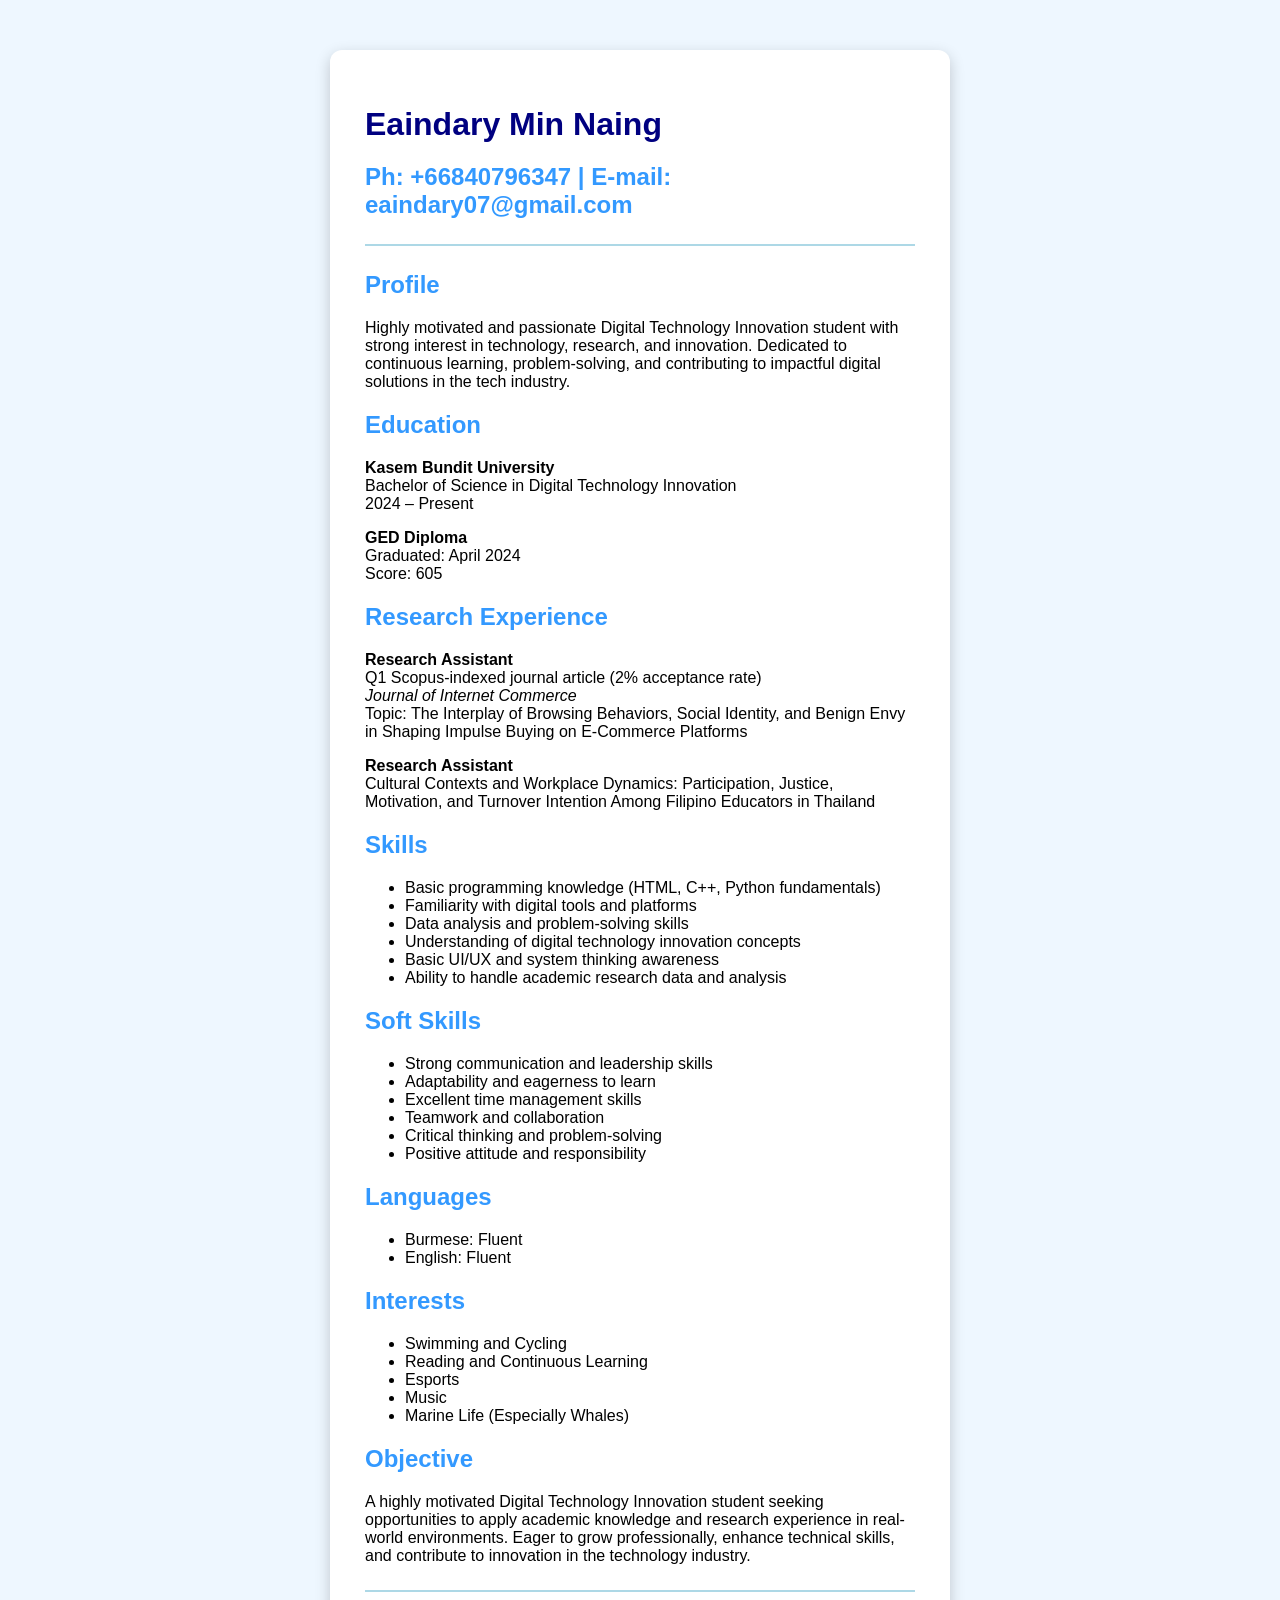
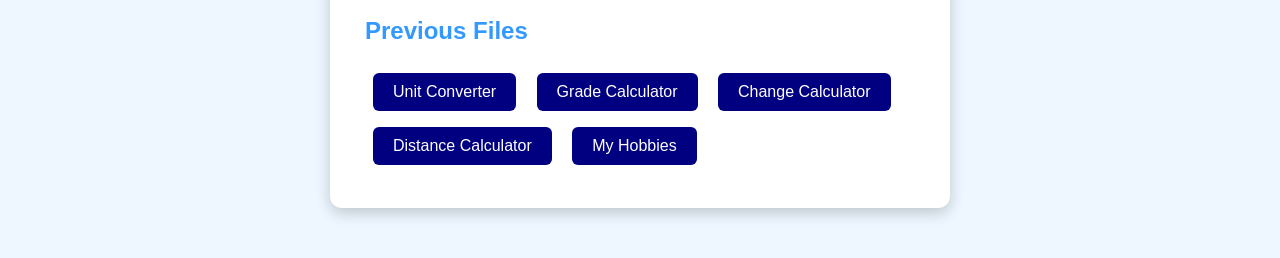
<file: index.html>
<!DOCTYPE html>
<html>

<head>
    <title>My Website</title>
    <link rel="stylesheet" href="style.css">
    
    <link rel="manifest" href="manifest.json">

    <meta name="theme-color" content="#000080">
</head>

<body>

<div class="container">

    <h1>Eaindary Min Naing</h1>

    <h2 class="contact">
        Ph: +66840796347 | E-mail: eaindary07@gmail.com
    </h2>

    <hr>

    <h2>Profile</h2>
    <p>
        Highly motivated and passionate Digital Technology Innovation student with strong interest in technology, research, and innovation.
        Dedicated to continuous learning, problem-solving, and contributing to impactful digital solutions in the tech industry.
    </p>

    <h2>Education</h2>

    <p>
        <b>Kasem Bundit University</b><br>
        Bachelor of Science in Digital Technology Innovation<br>
        2024 – Present
    </p>

    <p>
        <b>GED Diploma</b><br>
        Graduated: April 2024<br>
        Score: 605
    </p>

    <h2>Research Experience</h2>

    <p>
        <b>Research Assistant</b><br>
        Q1 Scopus-indexed journal article (2% acceptance rate)<br>
        <i>Journal of Internet Commerce</i><br>
        Topic: The Interplay of Browsing Behaviors, Social Identity, and Benign Envy in Shaping Impulse Buying on E-Commerce Platforms
    </p>

    <p>
        <b>Research Assistant</b><br>
        Cultural Contexts and Workplace Dynamics: Participation, Justice, Motivation, and Turnover Intention Among Filipino Educators in Thailand
    </p>

    <h2>Skills</h2>

    <ul>
        <li>Basic programming knowledge (HTML, C++, Python fundamentals)</li>
        <li>Familiarity with digital tools and platforms</li>
        <li>Data analysis and problem-solving skills</li>
        <li>Understanding of digital technology innovation concepts</li>
        <li>Basic UI/UX and system thinking awareness</li>
        <li>Ability to handle academic research data and analysis</li>
    </ul>

    <h2>Soft Skills</h2>

    <ul>
        <li>Strong communication and leadership skills</li>
        <li>Adaptability and eagerness to learn</li>
        <li>Excellent time management skills</li>
        <li>Teamwork and collaboration</li>
        <li>Critical thinking and problem-solving</li>
        <li>Positive attitude and responsibility</li>
    </ul>

    <h2>Languages</h2>

    <ul>
        <li>Burmese: Fluent</li>
        <li>English: Fluent</li>
    </ul>

    <h2>Interests</h2>

    <ul>
        <li>Swimming and Cycling</li>
        <li>Reading and Continuous Learning</li>
        <li>Esports</li>
        <li>Music</li>
        <li>Marine Life (Especially Whales)</li>
    </ul>

    <h2>Objective</h2>

    <p>
        A highly motivated Digital Technology Innovation student seeking opportunities to apply academic knowledge and research experience in real-world environments.
        Eager to grow professionally, enhance technical skills, and contribute to innovation in the technology industry.
    </p>

    <hr>

    <h2>Previous Files</h2>


    <button onclick="window.location.href='unitconverter.html'">
        Unit Converter
    </button>

    <button onclick="window.location.href='calculategrade.html'">
        Grade Calculator
    </button>

    <button onclick="window.location.href='Change Calculator.html'">
        Change Calculator
    </button>

    <button onclick="window.location.href='distance.html'">
        Distance Calculator
    </button>

    <button onclick="window.location.href='hobby.html'">
        My Hobbies
    </button>

</div>
<script>

if ("serviceWorker" in navigator) {

    navigator.serviceWorker.register("sw.js")
    .then(function() {
        console.log("Service Worker Registered");
    })
    .catch(function(error) {
        console.log("Service Worker Registration Failed:", error);
    });

}

</script>

</body>
</html>
</file>
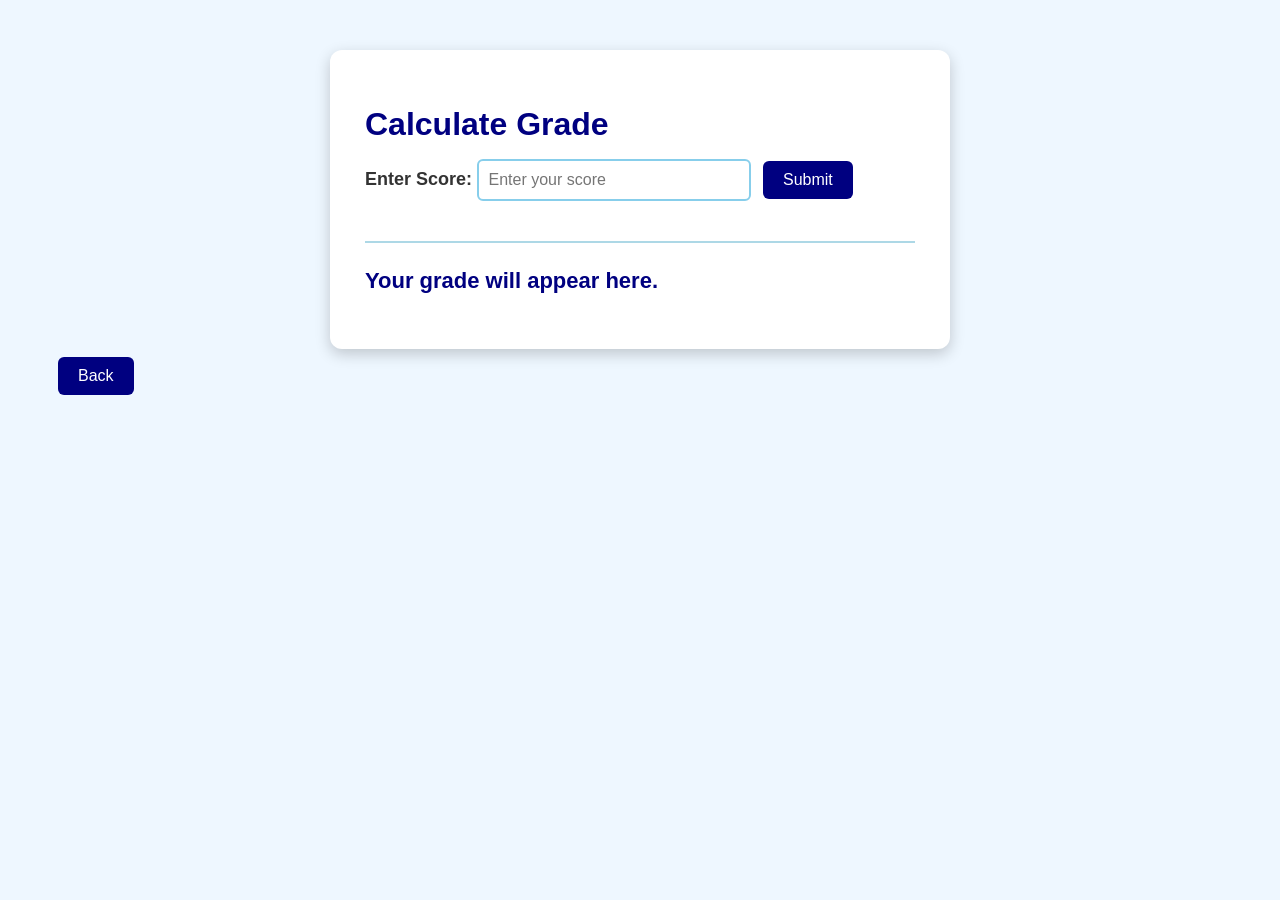
<file: calculategrade.html>
<!DOCTYPE html>
<html>
<head>
    <title>Calculate Grade</title>
    <link rel="stylesheet" href="style.css">
</head>

<body>

<div class="container">

    <h1>Calculate Grade</h1>

    <label>Enter Score:</label>

    <input type="number" id="score" placeholder="Enter your score">

    <button onclick="calculateGrade()">Submit</button>

    <hr>

    <h2 id="answer">Your grade will appear here.</h2>

</div>

<script>

function calculateGrade(){

    var score = document.getElementById("score").value;

    if(score == "")
    {
        document.getElementById("answer").innerHTML =
        "Please enter a score.";
        return;
    }
    if(score < 0 || score > 100)
    {
        document.getElementById("answer").innerHTML =
        "Score must be between 0 and 100.";
         return;
    }

    if(score >= 85)
    {
        document.getElementById("answer").innerHTML =
        "You got an A!";
    }
    else if(score >= 75)
    {
        document.getElementById("answer").innerHTML =
        "You got a B!";
    }
    else if(score >= 65)
    {
        document.getElementById("answer").innerHTML =
        "You got a C!";
    }
    else if(score >= 45)
    {
        document.getElementById("answer").innerHTML =
        "You got a D!";
    }
    else if(score <= 45)
    {
        document.getElementById("answer").innerHTML =
        "You got an F!";
    }

}

</script>
<button onclick="window.location.href='index.html'">
    Back
</button>

</body>
</html>
</file>
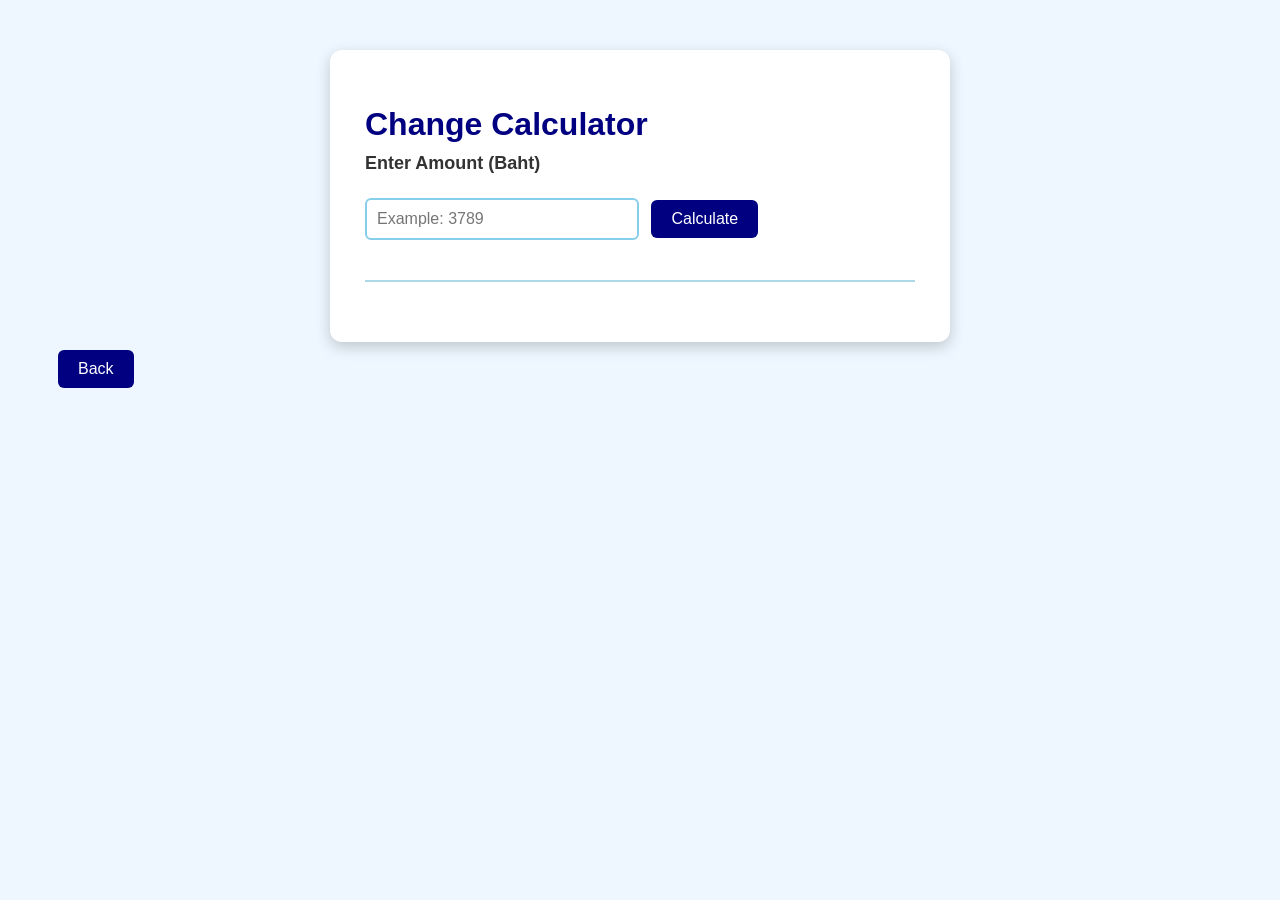
<file: Change Calculator.html>
<!DOCTYPE html>
<html>
<head>
    <title>Change Calculator</title>
    <link rel="stylesheet" href="style.css">
</head>

<body>

<div class="container">

    <h1>Change Calculator</h1>

    <label>Enter Amount (Baht)</label><br><br>

    <input type="number" id="money" placeholder="Example: 3789">

    <button onclick="calculate()">Calculate</button>

    <hr>

    <h2 id="result"></h2>

</div>

<script>

function calculate(){

    var amount = parseInt(document.getElementById("money").value);

    if(isNaN(amount)){
        document.getElementById("result").innerHTML =
        "Please enter an amount.";
        return;
    }
    if(amount < 0){
        document.getElementById("result").innerHTML =
        "Amount cannot be negative.";
        return;
    }

    var note1000 = Math.floor(amount / 1000);
    amount = amount % 1000;

    var note500 = Math.floor(amount / 500);
    amount = amount % 500;

    var note100 = Math.floor(amount / 100);
    amount = amount % 100;

    var note50 = Math.floor(amount / 50);
    amount = amount % 50;

    var note20 = Math.floor(amount / 20);
    amount = amount % 20;

    var coin10 = Math.floor(amount / 10);
    amount = amount % 10;

    var coin5 = Math.floor(amount / 5);
    amount = amount % 5;

    var coin2 = Math.floor(amount / 2);
    amount = amount % 2;

    var coin1 = amount;

    document.getElementById("result").innerHTML =
    "1000 Baht : " + note1000 + "<br>" +
    "500 Baht : " + note500 + "<br>" +
    "100 Baht : " + note100 + "<br>" +
    "50 Baht : " + note50 + "<br>" +
    "20 Baht : " + note20 + "<br>" +
    "10 Baht : " + coin10 + "<br>" +
    "5 Baht : " + coin5 + "<br>" +
    "2 Baht : " + coin2 + "<br>" +
    "1 Baht : " + coin1;

}

</script>
<button onclick="window.location.href='index.html'">
    Back
</button>

</body>
</html>
</file>
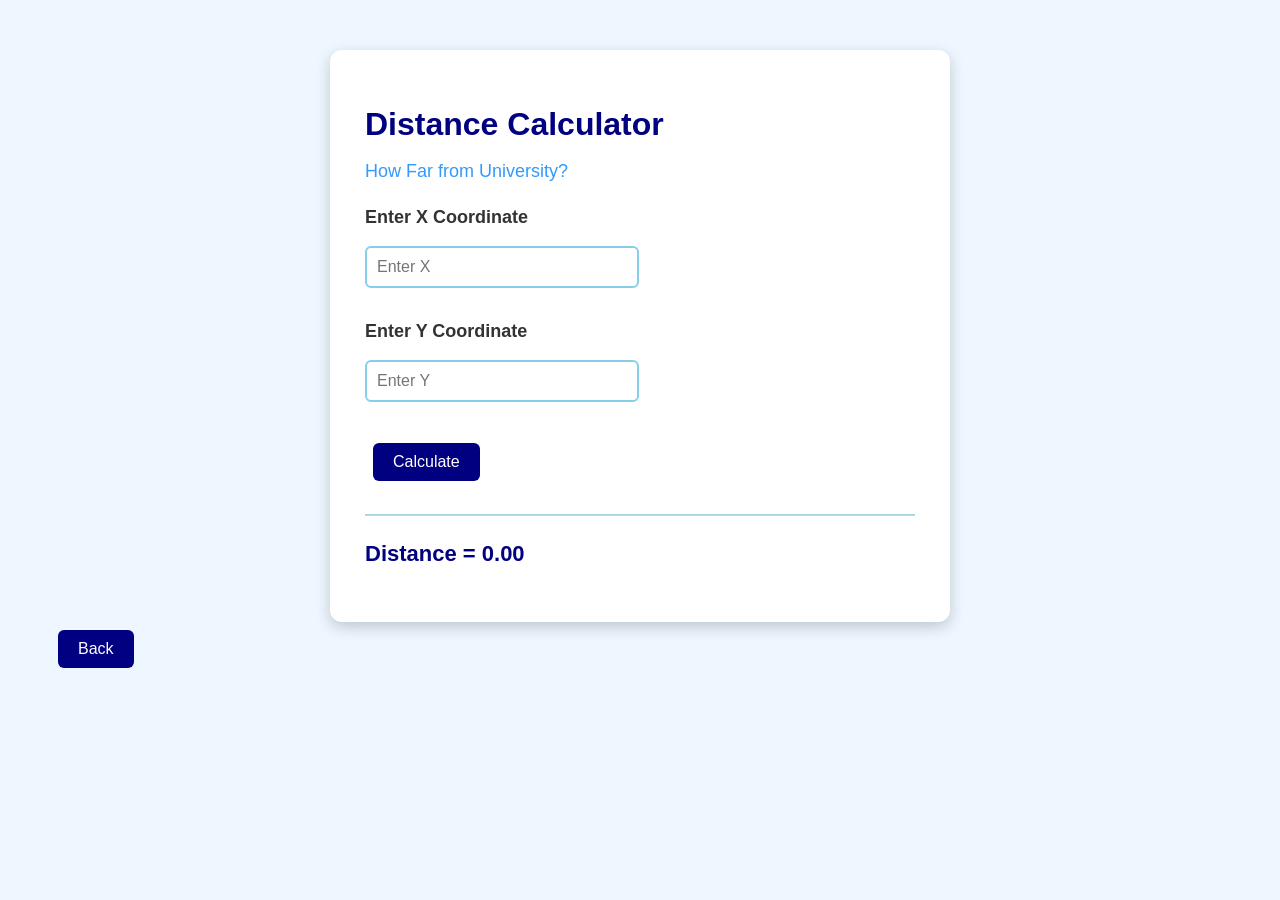
<file: distance.html>
<!DOCTYPE html>
<html>

<head>
    <title>Distance Calculator</title>
    <link rel="stylesheet" href="style.css">
</head>

<body>

<div class="container">

    <h1>Distance Calculator</h1>

    <p class="subtitle">How Far from University?</p>

    <label>Enter X Coordinate</label><br><br>

    <input type="number" id="x" placeholder="Enter X"><br><br>

    <label>Enter Y Coordinate</label><br><br>

    <input type="number" id="y" placeholder="Enter Y"><br><br>

    <button onclick="calculate()">Calculate</button>

    <hr>

    <h2 id="answer">Distance = 0.00</h2>

</div>

<script>

function calculate(){

    var x = parseFloat(document.getElementById("x").value);
    var y = parseFloat(document.getElementById("y").value);

    // Validation
    if(isNaN(x) || isNaN(y))
    {
        document.getElementById("answer").innerHTML =
        "Please enter both X and Y.";
        return;
    }

    var distance = Math.sqrt((x*x) + (y*y));

    document.getElementById("answer").innerHTML =
    "Distance = " + distance.toFixed(2);

}

   </script>
   <button onclick="history.back()">Back</button>
   </button>

</body>

</html>
</file>
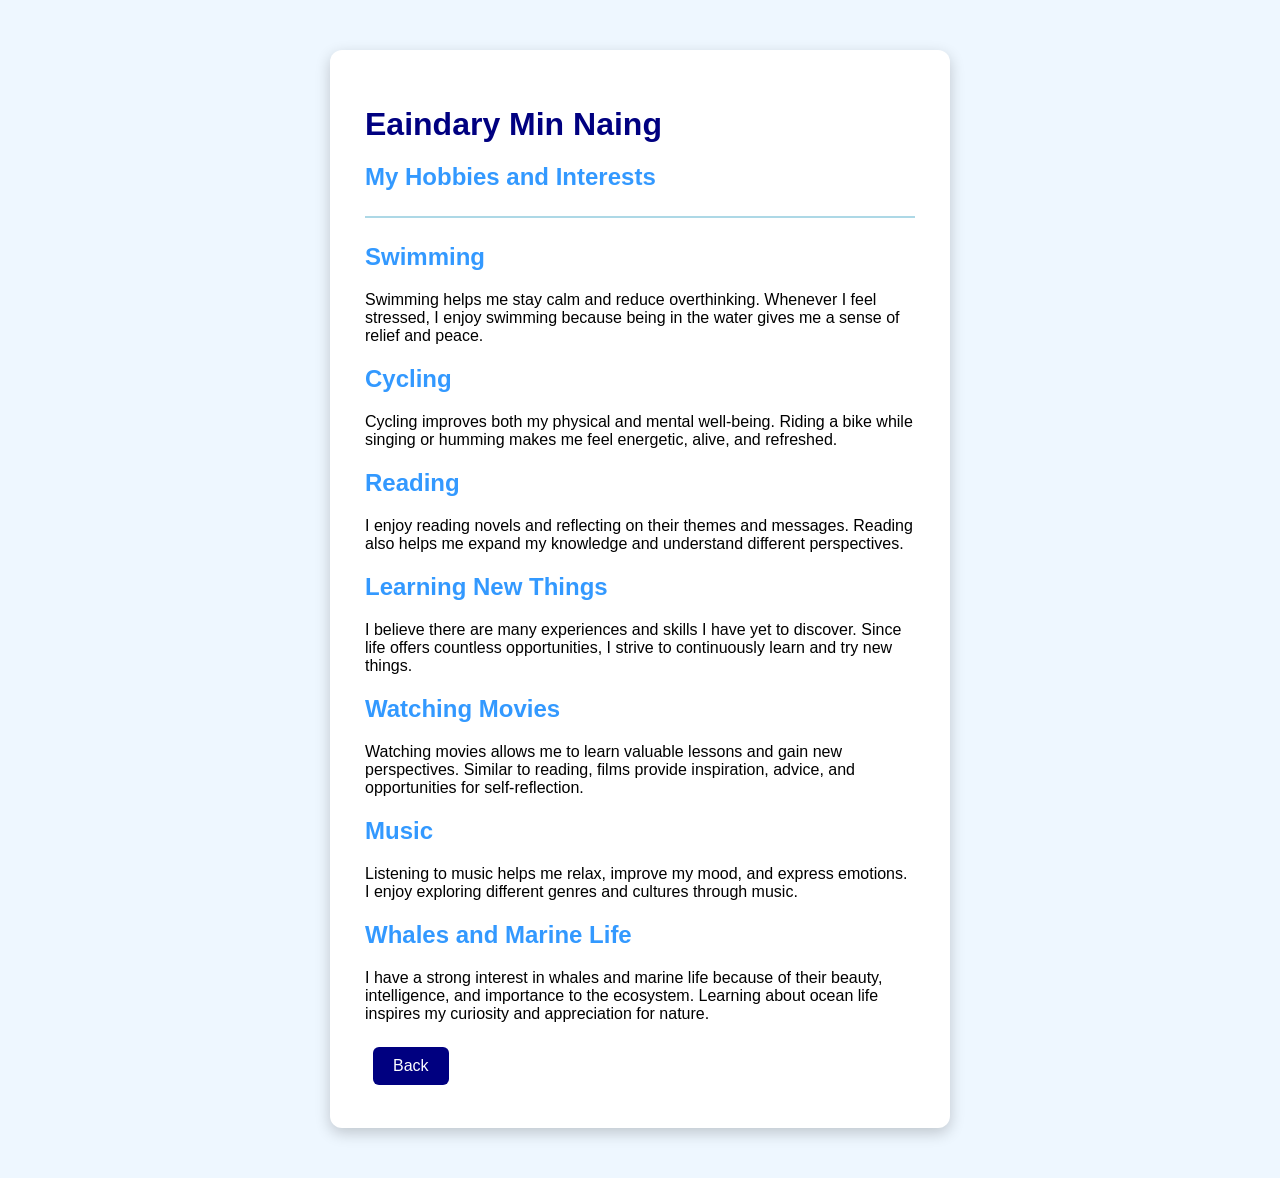
<file: hobby.html>
<!DOCTYPE html>
<html>
<head>
    <title>My Hobbies</title>
    <link rel="stylesheet" href="style.css">
</head>

<body>

    <div class="container">

        <h1>Eaindary Min Naing</h1>
        <h2 class="contact">My Hobbies and Interests</h2>

        <hr>

        <h2>Swimming</h2>
        <p>
            Swimming helps me stay calm and reduce overthinking.
            Whenever I feel stressed, I enjoy swimming because being in the water
            gives me a sense of relief and peace.
        </p>

        <h2>Cycling</h2>
        <p>
            Cycling improves both my physical and mental well-being.
            Riding a bike while singing or humming makes me feel energetic,
            alive, and refreshed.
        </p>

        <h2>Reading</h2>
        <p>
            I enjoy reading novels and reflecting on their themes and messages.
            Reading also helps me expand my knowledge and understand different perspectives.
        </p>

        <h2>Learning New Things</h2>
        <p>
            I believe there are many experiences and skills I have yet to discover.
            Since life offers countless opportunities, I strive to continuously learn
            and try new things.
        </p>

        <h2>Watching Movies</h2>
        <p>
            Watching movies allows me to learn valuable lessons and gain new perspectives.
            Similar to reading, films provide inspiration, advice, and opportunities
            for self-reflection.
        </p>

        <h2>Music</h2>
        <p>
            Listening to music helps me relax, improve my mood, and express emotions.
            I enjoy exploring different genres and cultures through music.
        </p>

        <h2>Whales and Marine Life</h2>
        <p>
            I have a strong interest in whales and marine life because of their beauty,
            intelligence, and importance to the ecosystem.
            Learning about ocean life inspires my curiosity and appreciation for nature.
        </p>

        
</script>
<button onclick="window.location.href='index.html'">
    Back
</button>


</body>
</html>
</file>
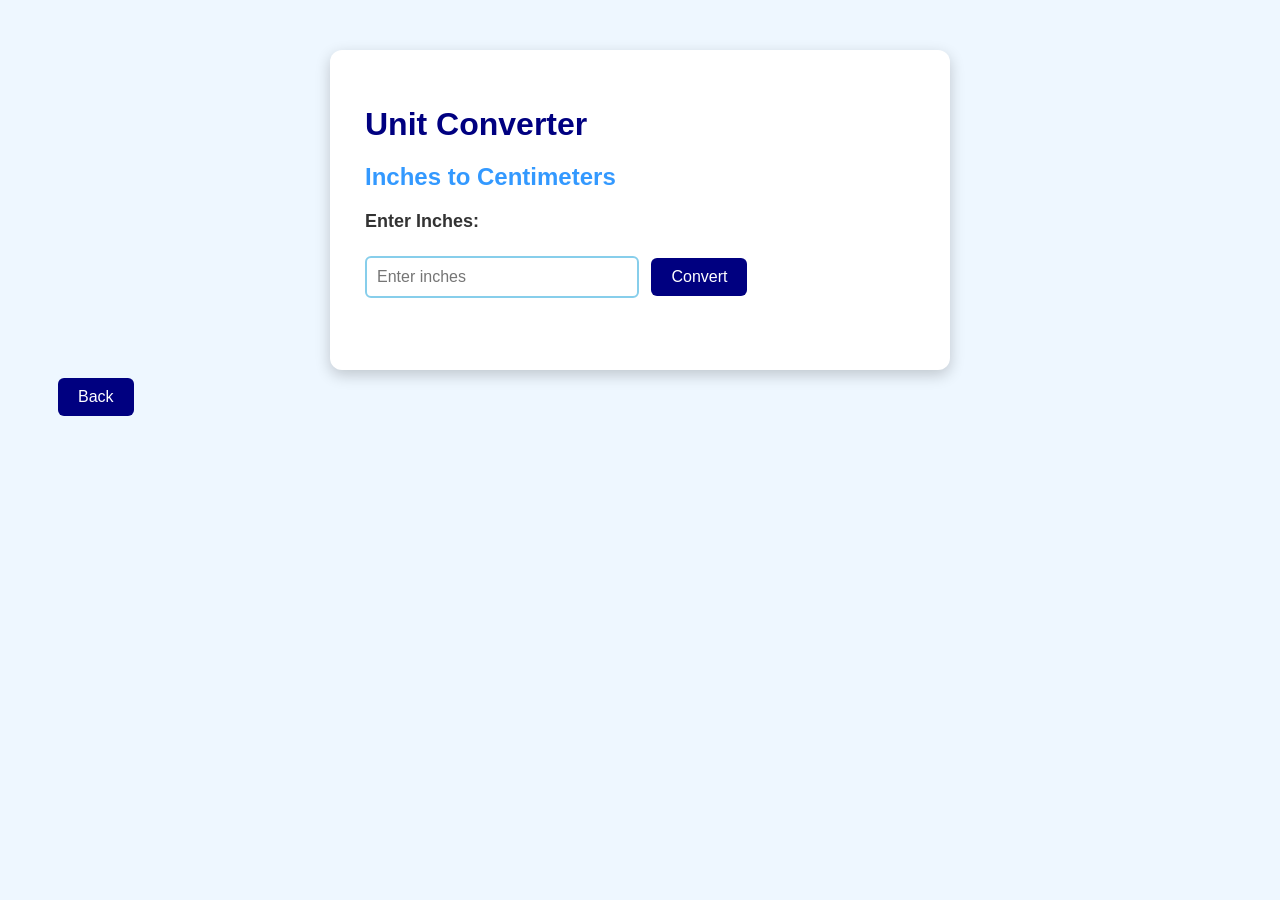
<file: unitconverter.html>
<!DOCTYPE html>
<html>
<head>
    <title>Unit Converter</title>
    <link rel="stylesheet" href="style.css">
</head>

<body>

<div class="container">

    <h1>Unit Converter</h1>

    <h2>Inches to Centimeters</h2>

    <label>Enter Inches:</label><br><br>

    <input type="number" id="inch" placeholder="Enter inches">

    <button onclick="convert()">Convert</button>

    <h3 id="answer"></h3>

</div>

<script>

function convert(){

    var inch = document.getElementById("inch").value;

    // Validation
    if(inch == ""){
        document.getElementById("answer").innerHTML =
        "Please enter the inches.";
        return;
    }

    if(inch < 0){
        document.getElementById("answer").innerHTML =
        "Please enter a positive number.";
        return;
    }

    var cm = inch * 2.54;

    document.getElementById("answer").innerHTML =
    "Equal to " + cm.toFixed(2) + " cm";

}

</script>
<button onclick="window.location.href='index.html'">
    Back
</button>

</body>
</html>
</file>
<file: style.css>
body{
    font-family: Arial, sans-serif;
    background-color: #eef7ff;
    margin: 0;
    padding: 50px;
}

.container{
    width: 550px;
    margin: auto;
    background: white;
    padding: 35px;
    border-radius: 12px;
    box-shadow: 0px 5px 15px rgba(0,0,0,0.2);
    text-align: left;
}

h1{
    color: navy;
    margin-bottom: 10px;
}

h2{
    color: #3399ff;
    margin-bottom: 20px;
}

.subtitle{
    color: #3399ff;
    font-size: 18px;
    margin-bottom: 25px;
}

label{
    font-size: 18px;
    font-weight: bold;
    color: #333;
}

input{
    width: 250px;
    padding: 10px;
    font-size: 16px;
    border: 2px solid skyblue;
    border-radius: 6px;
    margin-bottom: 15px;
}

button{
    background-color: navy;
    color: white;
    border: none;
    padding: 10px 20px;
    margin: 8px;
    border-radius: 6px;
    cursor: pointer;
    font-size: 16px;
}

button:hover{
    background-color: deepskyblue;
}

hr{
    border: 1px solid lightblue;
    margin: 25px 0;
}

#answer,
#result{
    color: navy;
    font-size: 22px;
    font-weight: bold;
}
</file>
